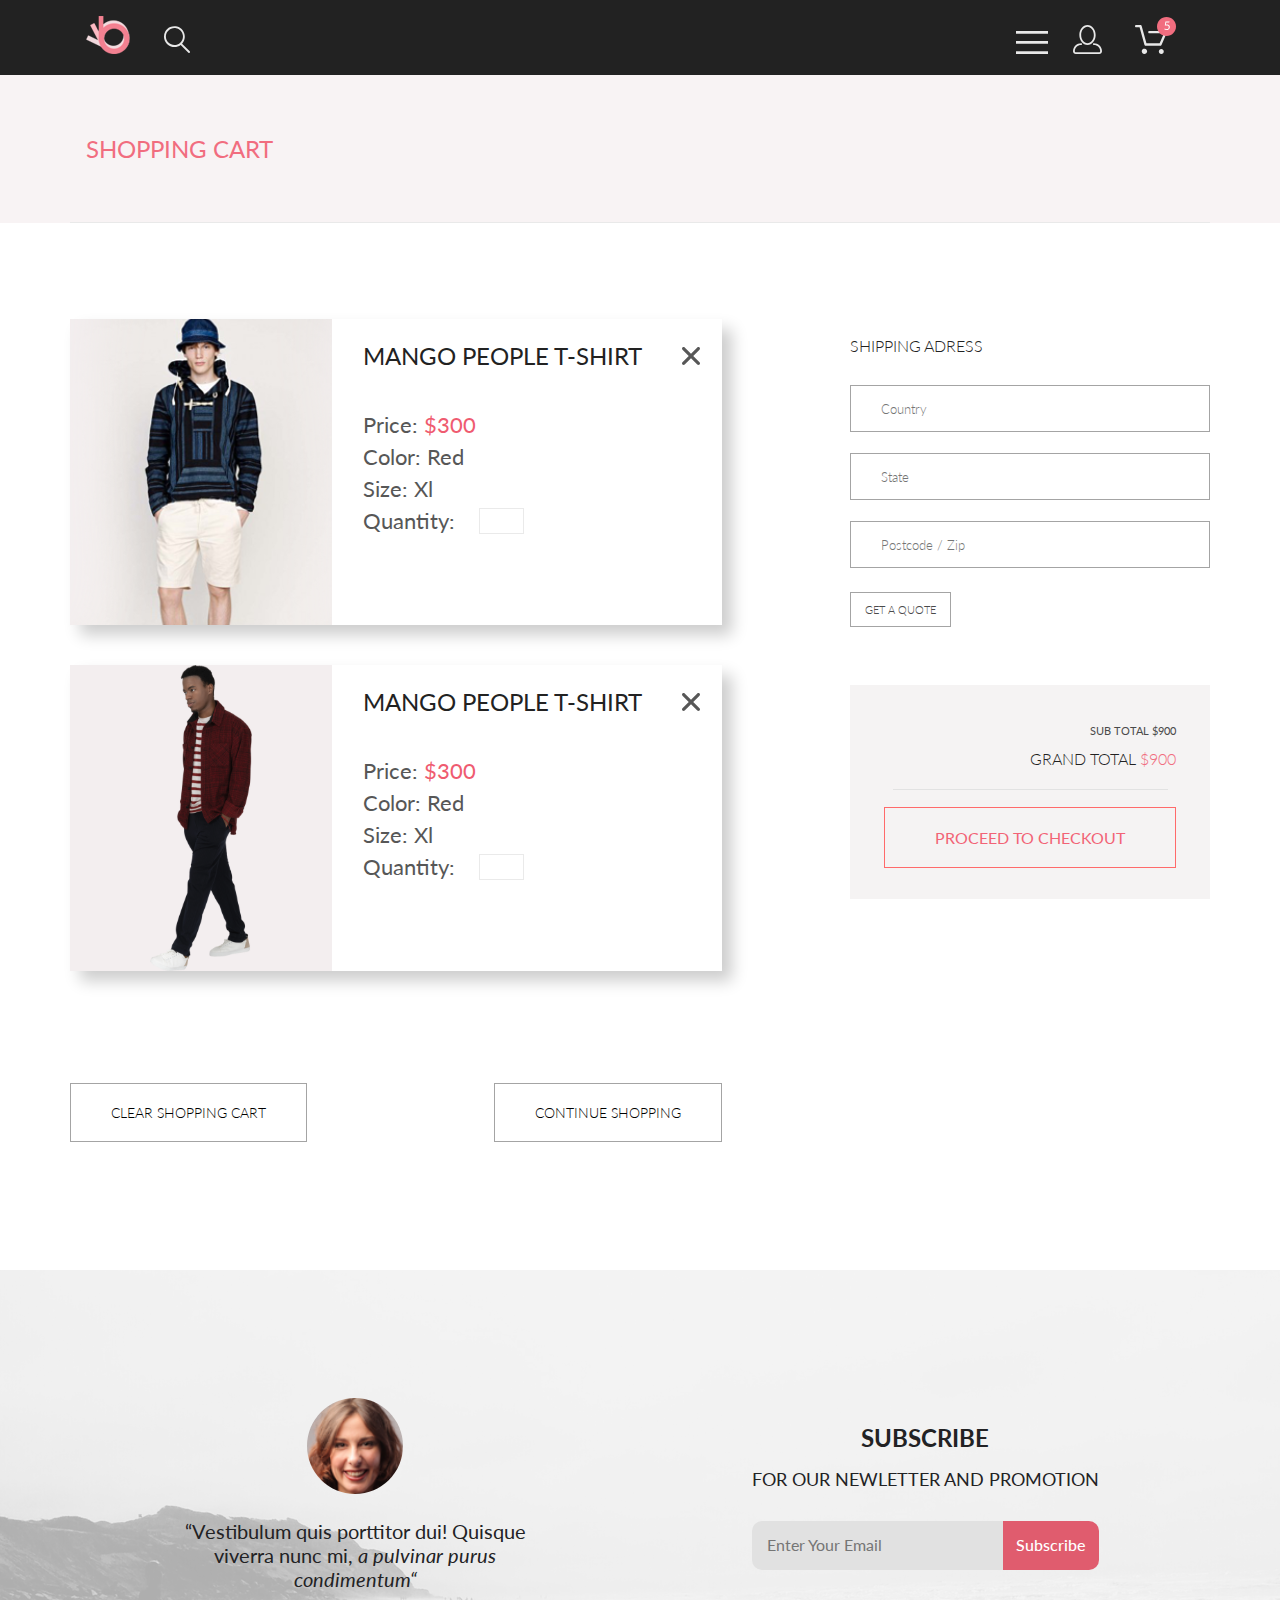
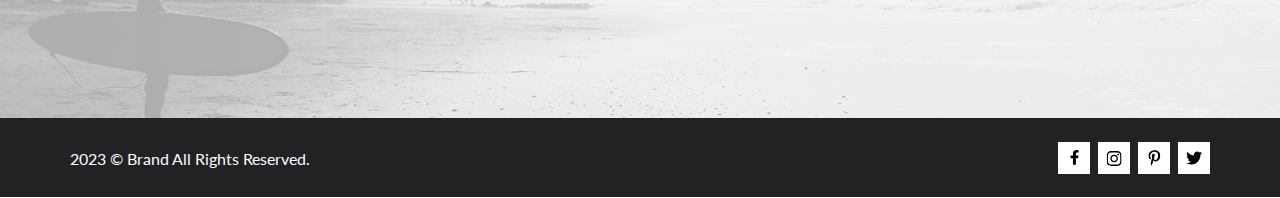
<file: cart.html>
<!DOCTYPE html>
<html lang="en">

<head>
    <meta charset="UTF-8">
    <meta http-equiv="X-UA-Compatible" content="IE=edge">
    <meta name="viewport" content="width=device-width, initial-scale=1.0
            maximum-scale=1">
    <title>Test site 2</title>
    <link rel="stylesheet" href="style.css">
    <link rel="preconnect" href="https://fonts.googleapis.com">
    <link rel="preconnect" href="https://fonts.gstatic.com" crossorigin>
    <link href="https://fonts.googleapis.com/css2?family=Lato&display=swap" rel="stylesheet">
    <link rel='stylesheet' type='style.css'>
</head>

<body>
    <header>
        <div class="headerTop">
            <div class="container">

                <nav>
                    <div class="htop">

                        <div class="headerLeft">
                            <div>
                                <a class="header_menu_item" href="index.html"><img src="images/header/logo.svg" alt></a>
                            </div>
                            <div>
                                <a class="header_menu_item" href="index.html"><img src="images/header/magnifier.svg" alt></a>
                            </div>
                        </div>
                        <div class="headerRight">
                            <!-- insert -->
                            <div class="burger-menu">

                                <label class="menu-btn" for="check">
                                        <img src="images/header/burger.svg"
                                            alt></label>
                                <input id="check" type="checkbox">

                                <div class="menubox">
                                    <!-- <div><a class="menu-item" href="#">MAN</a></div>
                                        <div><a class="menu-item" href="#">WOMAN</a></div>
                                        <div><a class="menu-item" href="#">KIDS</a></div> -->
                                    <div class="mega_item">
                                        <h2 class="mega_heading">MENU</h3>
                                            <h3 class="mega_heading_small">MAN</h3>
                                            <a href="#" class="mega_link">Accessories</a>
                                            <a href="#" class="mega_link">Bags</a>
                                            <a href="#" class="mega_link">Denim</a>
                                            <a href="#" class="mega_link">T-Shirts</a>
                                            <h3 class="mega_heading_small">WOMAN</h3>
                                            <a href="#" class="mega_link">Accessories</a>
                                            <a href="#" class="mega_link">Jackets
                                                &
                                                Coats</a>
                                            <a href="#" class="mega_link">Polos</a>
                                            <a href="#" class="mega_link">T-Shirts</a>
                                            <a href="#" class="mega_link">Shirts</a>
                                            <h3 class="mega_heading_small">KIDS</h3>
                                            <a href="#" class="mega_link">Accessories</a>
                                            <a href="#" class="mega_link">Jackets
                                                &
                                                Coats</a>
                                            <a href="#" class="mega_link">Polos</a>
                                            <a href="#" class="mega_link">T-Shirts</a>
                                            <a href="#" class="mega_link">Shirts</a>
                                            <a href="#" class="mega_link">Bags</a>
                                    </div>
                                </div>

                            </div>

                            <div>
                                <a class="header_menu_item mobile_hidden" href="index.html"><img src="images/header/person.svg" alt></a>
                            </div>
                            <div>
                                <a class="header_menu_item mobile_hidden" href="cart.html"><img src="images/header/cart.svg" alt></a>
                            </div>
                        </div>

                    </div>
                </nav>
            </div>
        </div>
    </header>

    <main>
        <div class="newArrivalsWrap">
            <div class="newarrivals">
                <div class="newarrivals__left">SHOPPING CART</div>
                <!-- <div class="newarrivals__right">
                    <a class="newarrivalslink" href="#">HOME</a>
                    <a class="newarrivalslink" href="#">MEN</a>
                    <a class="newarrivalslink" href="#">NEW
                            ARRIVALS</a>
                </div> -->
            </div>
        </div>
        <div class="container">

            <div class="mainSet">
                <div class="shoppingCartCardSet">
                    <div class="shoppingCartCard">
                        <img src="images/shoppingCart/shoppingCartProduct1.svg" alt>
                        <div class="shoppingCartCard__Desc">
                            <a class="shoppingCartCard__link" href="#">
                                <h1 class="shoppingCartCard__h1">MANGO PEOPLE T-SHIRT
                                </h1>
                            </a>
                            <h2 class="shoppingCartCard__h2">Price: <span class="shoppingCartCard__redText">$300</span></h2>
                            <h2 class="shoppingCartCard__h2">Color: Red</h2>
                            <h2 class="shoppingCartCard__h2">Size: Xl</h2>
                            <div class="shoppingCartCard__QuantityUnite">
                                <label for="goodsQuantityInCart"><h2
                                            class="shoppingCartCard__h2">Quantity:</h2></label>
                                <div><input class="shoppingCartCard__Quantity" type="number" id="goodsQuantityInCart" min="1"></div>
                            </div>
                        </div>
                        <div class="shoppingCartCard__CloseCross"><img src="images/shoppingCart/shoppingCartCardCloseCross.svg" alt></div>
                    </div>
                    <div class="shoppingCartCard">
                        <img src="images/shoppingCart/shoppingCartProduct2.svg" alt>
                        <div class="shoppingCartCard__Desc">
                            <a class="shoppingCartCard__link" href="#">
                                <h1 class="shoppingCartCard__h1">MANGO PEOPLE T-SHIRT
                                </h1>
                            </a>
                            <h2 class="shoppingCartCard__h2">Price: <span class="shoppingCartCard__redText">$300</span></h2>
                            <h2 class="shoppingCartCard__h2">Color: Red</h2>
                            <h2 class="shoppingCartCard__h2">Size: Xl</h2>
                            <div class="shoppingCartCard__QuantityUnite">
                                <label for="goodsQuantityInCart"><h2
                                            class="shoppingCartCard__h2">Quantity:</h2></label>
                                <div><input class="shoppingCartCard__Quantity" type="number" id="goodsQuantityInCart" min="1"></div>
                            </div>
                        </div>
                        <div class="shoppingCartCard__CloseCross"><img src="images/shoppingCart/shoppingCartCardCloseCross.svg" alt></div>
                    </div>
                    <div class="shoppingCartCardSetButtons">
                        <button class="shoppingCartCardSetButton">CLEAR
                                SHOPPING CART</button>
                        <button class="shoppingCartCardSetButton">CONTINUE
                                SHOPPING</button>
                    </div>
                </div>
                <div class="formPlusTotalSet">
                    <form class="shoppingCartForm" action="#">
                        <h1 class="shoppingCartForm__h1">SHIPPING ADRESS</h1>

                        <input class="shoppingCartForm__Field" type="text" name placeholder="Country" required>
                        <input class="shoppingCartForm__Field" type="text" name placeholder="State" required>
                        <input class="shoppingCartForm__Field" type="text" name placeholder="Postcode / Zip" maxlength="10" required>
                        <button class="buttonGetQuote" type="Subscribe">GET
                                A QUOTE</button>

                    </form>
                    <div class="cartTotal">
                        <h3 class="cartTotal__h3">SUB TOTAL $900</h3>
                        <h2 class="cartTotal__h2">GRAND TOTAL <span class="cartTotal__redText">$900</span></h2>
                        <div class="cartTotal__Line"></div>
                        <div class="buttonRedWhite">
                            <a class="buttonCardProceed" href="#">
                                <p class="buttonCardProceedText">PROCEED TO CHECKOUT
                                </p>
                            </a>
                        </div>
                    </div>
                </div>
            </div>
        </div>

    </main>

    <footer>

        <div class="footer_mid">
            <div class="container">
                <div class="footer_m">
                    <div class="mid_left">
                        <figure>
                            <img src="images/footer/face.svg" alt>
                            <figcaption class="fig_capt">“Vestibulum quis porttitor dui! Quisque viverra nunc mi,
                                <span> a pulvinar purus condimentum“</span></figcaption>
                        </figure>
                    </div>
                    <div class="mid_right">
                        <form action="#">
                            <h1>SUBSCRIBE</h1>
                            <h2>FOR OUR NEWLETTER AND PROMOTION</h2>
                            <div class="unite">
                                <input class="footerInput" type="email" name placeholder="Enter Your Email">
                                <button class="button_subscribe" type="Subscribe">Subscribe</button>
                            </div>
                        </form>
                    </div>
                </div>
            </div>
        </div>
        <div class="footer_down">
            <div class="container">
                <div class="f_d">

                    <div class="f_d_left">
                        <p class="footer_copy">2023 &copy; Brand All Rights Reserved.
                        </p>
                    </div>

                    <div class="f_d_right">
                        <div class="brand_link"><svg class="brandpic" width="11" height="16" viewBox="0 0 11 16" fill="none" xmlns="http://www.w3.org/2000/svg">
                                    <path
                                        d="M9.08836 8.28L9.50686 5.61602H6.89022V3.88729C6.89022 3.15847 7.25574 2.44806 8.42765 2.44806H9.61722V0.179975C9.61722 0.179975 8.53772 0 7.50561 0C5.35073 0 3.9422 1.27593 3.9422 3.5857V5.61602H1.54688V8.28H3.9422V14.72H6.89022V8.28H9.08836Z"
                                        fill="black" />
                                </svg>
                        </div>
                        <div class="brand_link"><svg class="brandpic" width="16" height="17" viewBox="0 0 16 17" fill="none" xmlns="http://www.w3.org/2000/svg">
                                    <g clip-path="url(#clip0_128_234)">
                                        <path
                                            d="M8.13897 4.68159C6.02383 4.68159 4.31774 6.38491 4.31774 8.49663C4.31774 10.6083 6.02383 12.3117 8.13897 12.3117C10.2541 12.3117 11.9602 10.6083 11.9602 8.49663C11.9602 6.38491 10.2541 4.68159 8.13897 4.68159ZM8.13897 10.9769C6.77211 10.9769 5.65467 9.8646 5.65467 8.49663C5.65467 7.12866 6.76878 6.01636 8.13897 6.01636C9.50915 6.01636 10.6233 7.12866 10.6233 8.49663C10.6233 9.8646 9.50583 10.9769 8.13897 10.9769ZM13.0078 4.52554C13.0078 5.02026 12.6087 5.41538 12.1165 5.41538C11.621 5.41538 11.2252 5.01694 11.2252 4.52554C11.2252 4.03413 11.6243 3.63569 12.1165 3.63569C12.6087 3.63569 13.0078 4.03413 13.0078 4.52554ZM15.5386 5.42866C15.4821 4.23667 15.2094 3.18081 14.3347 2.31089C13.4634 1.44097 12.4058 1.1687 11.2119 1.10894C9.9814 1.03921 6.29321 1.03921 5.0627 1.10894C3.8721 1.16538 2.81453 1.43765 1.93987 2.30757C1.06522 3.17749 0.795836 4.23335 0.735973 5.42534C0.666134 6.65386 0.666134 10.3361 0.735973 11.5646C0.79251 12.7566 1.06522 13.8124 1.93987 14.6824C2.81453 15.5523 3.86878 15.8246 5.0627 15.8843C6.29321 15.9541 9.9814 15.9541 11.2119 15.8843C12.4058 15.8279 13.4634 15.5556 14.3347 14.6824C15.2061 13.8124 15.4788 12.7566 15.5386 11.5646C15.6085 10.3361 15.6085 6.65718 15.5386 5.42866ZM13.949 12.8828C13.6895 13.5335 13.1874 14.0349 12.5322 14.2972C11.5511 14.6857 9.22314 14.596 8.13897 14.596C7.05479 14.596 4.72348 14.6824 3.74573 14.2972C3.09389 14.0382 2.59171 13.5369 2.32898 12.8828C1.93987 11.9033 2.02967 9.57905 2.02967 8.49663C2.02967 7.41421 1.9432 5.08667 2.32898 4.1105C2.58838 3.45972 3.09056 2.95835 3.74573 2.69604C4.7268 2.30757 7.05479 2.39722 8.13897 2.39722C9.22314 2.39722 11.5545 2.31089 12.5322 2.69604C13.184 2.95503 13.6862 3.4564 13.949 4.1105C14.3381 5.08999 14.2483 7.41421 14.2483 8.49663C14.2483 9.57905 14.3381 11.9066 13.949 12.8828Z"
                                            fill="black" />
                                    </g>
                                    <defs>
                                        <clippath id="clip0_128_234">
                                            <rect width="14.8991" height="17"
                                                fill="white"
                                                transform="translate(0.685547)" />
                                        </clippath>
                                    </defs>
                                </svg>
                        </div>
                        <div class="brand_link"><svg class="brandpic" width="13" height="16" viewBox="0 0 13 16" fill="none" xmlns="http://www.w3.org/2000/svg">
                                    <g clip-path="url(#clip0_128_242)">
                                        <path
                                            d="M6.74032 0.203125C3.55564 0.203125 0.408203 2.34063 0.408203 5.8C0.408203 8 1.63738 9.25 2.38233 9.25C2.68963 9.25 2.86655 8.3875 2.86655 8.14375C2.86655 7.85313 2.13091 7.23438 2.13091 6.025C2.13091 3.5125 4.03055 1.73125 6.4889 1.73125C8.60271 1.73125 10.1671 2.94062 10.1671 5.1625C10.1671 6.82187 9.50597 9.93437 7.36422 9.93437C6.59133 9.93437 5.93018 9.37187 5.93018 8.56563C5.93018 7.38438 6.74963 6.24062 6.74963 5.02187C6.74963 2.95312 3.835 3.32812 3.835 5.82812C3.835 6.35313 3.90018 6.93437 4.13298 7.4125C3.70463 9.26875 2.82931 12.0344 2.82931 13.9469C2.82931 14.5375 2.91311 15.1188 2.96899 15.7094C3.07452 15.8281 3.02175 15.8156 3.18316 15.7563C4.74757 13.6 4.69169 13.1781 5.3994 10.3562C5.78119 11.0875 6.76826 11.4812 7.55046 11.4812C10.8469 11.4812 12.3275 8.24688 12.3275 5.33125C12.3275 2.22813 9.66427 0.203125 6.74032 0.203125Z"
                                            fill="black" />
                                    </g>
                                    <defs>
                                        <clippath id="clip0_128_242">
                                            <rect width="11.9193" height="16"
                                                fill="white"
                                                transform="translate(0.408203)" />
                                        </clippath>
                                    </defs>
                                </svg></div>
                        <div class="brand_link"><svg class="brandpic" width="17" height="16" viewBox="0 0 17 16" fill="none" xmlns="http://www.w3.org/2000/svg">
                                    <g clip-path="url(#clip0_128_238)">
                                        <path
                                            d="M14.417 4.74052C14.427 4.88264 14.427 5.0248 14.427 5.16692C14.427 9.50192 11.1498 14.4969 5.15986 14.4969C3.31448 14.4969 1.60022 13.9588 0.158203 13.0248C0.420396 13.0552 0.67247 13.0654 0.944752 13.0654C2.46741 13.0654 3.8691 12.5476 4.98843 11.6644C3.5565 11.6339 2.3565 10.6898 1.94305 9.39027C2.14475 9.4207 2.34642 9.44102 2.5582 9.44102C2.85063 9.44102 3.14308 9.40039 3.41533 9.32936C1.92291 9.02477 0.803551 7.70498 0.803551 6.11108V6.07048C1.23715 6.31414 1.74139 6.46642 2.2758 6.4867C1.39849 5.89786 0.823727 4.8928 0.823727 3.75573C0.823727 3.14661 0.985041 2.58823 1.26741 2.10092C2.87077 4.09077 5.28086 5.39023 7.98334 5.53239C7.93293 5.28873 7.90266 5.03495 7.90266 4.78114C7.90266 2.97402 9.35477 1.50195 11.1598 1.50195C12.0976 1.50195 12.9446 1.89789 13.5396 2.53748C14.2757 2.39536 14.9816 2.12123 15.6068 1.74561C15.3648 2.50705 14.8505 3.14664 14.1749 3.5527C14.8304 3.48167 15.4657 3.29889 16.0505 3.04511C15.6069 3.69483 15.0522 4.27348 14.417 4.74052Z"
                                            fill="black" />
                                    </g>
                                    <defs>
                                        <clippath id="clip0_128_238">
                                            <rect width="15.8924" height="16"
                                                fill="white"
                                                transform="translate(0.158203)" />
                                        </clippath>
                                    </defs>
                                </svg></div>
                    </div>

                </div>
            </div>
        </div>
    </footer>

</body>

</html>
</file>
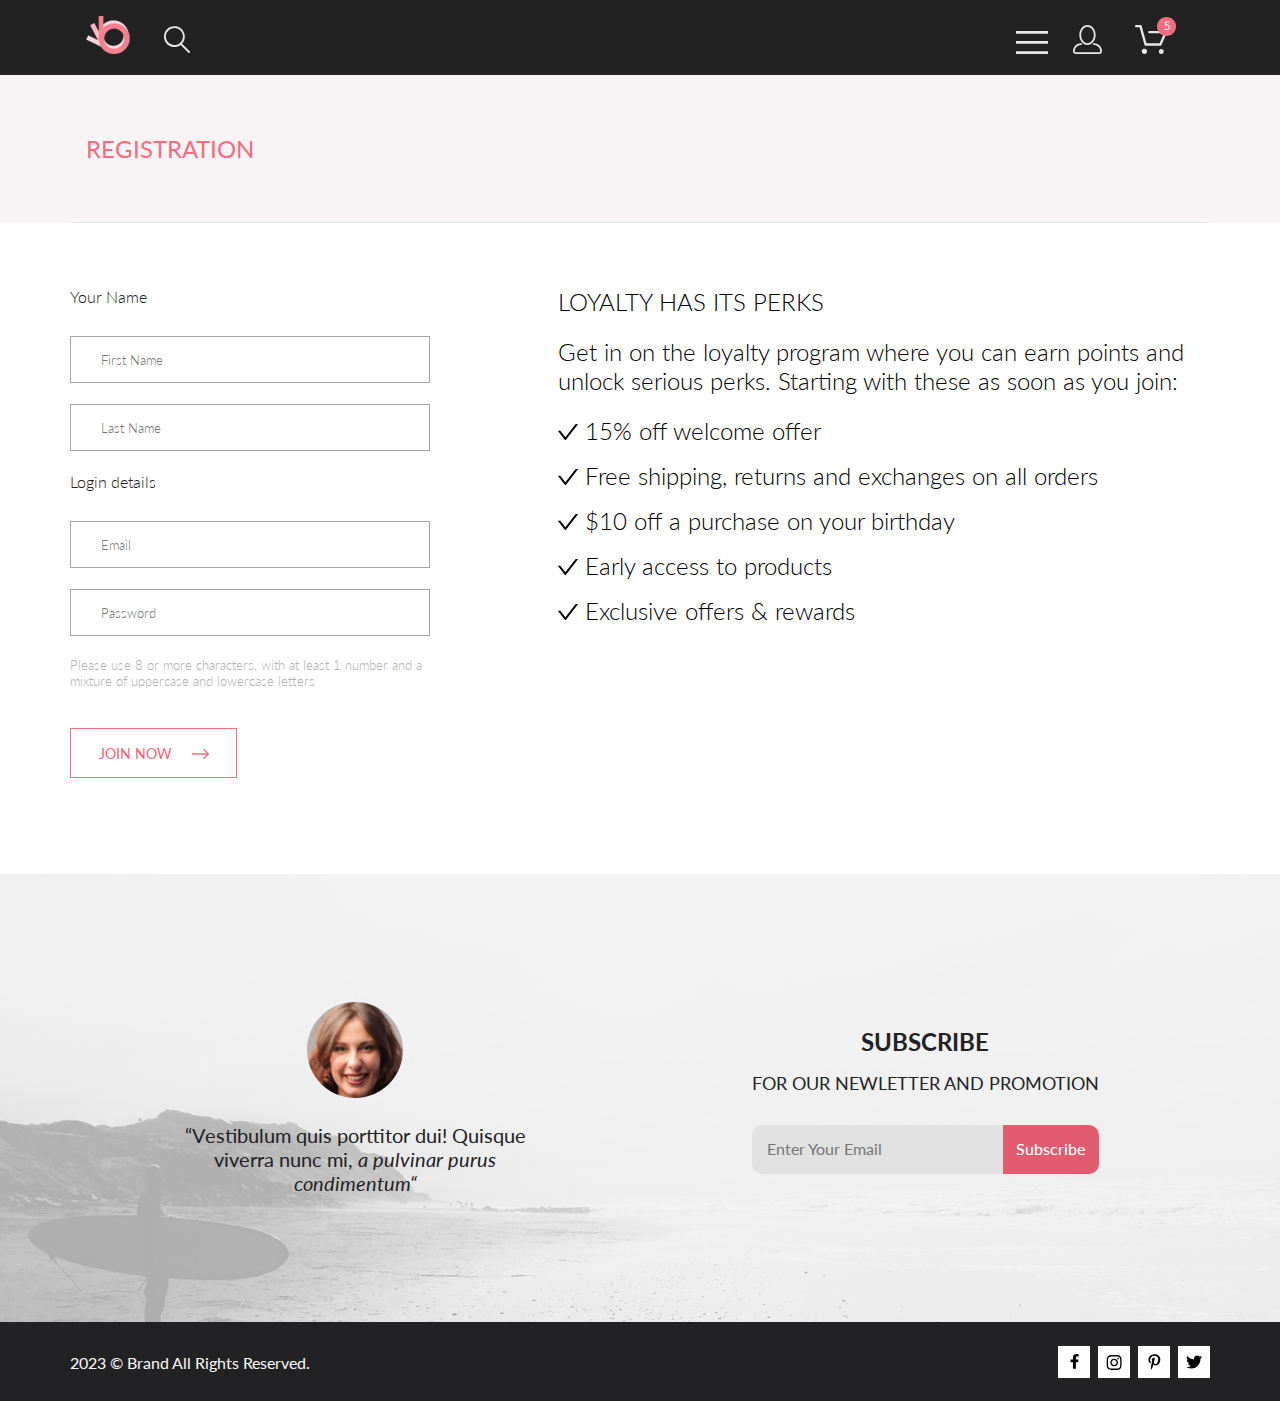
<file: registration.html>
<!DOCTYPE html>
<html lang="en">

<head>
    <meta charset="UTF-8">
    <meta http-equiv="X-UA-Compatible" content="IE=edge">
    <meta name="viewport" content="width=device-width, initial-scale=1.0
            maximum-scale=1">
    <title>Test site 2</title>
    <link rel="stylesheet" href="style.css">
    <link rel="preconnect" href="https://fonts.googleapis.com">
    <link rel="preconnect" href="https://fonts.gstatic.com" crossorigin>
    <link href="https://fonts.googleapis.com/css2?family=Lato&display=swap" rel="stylesheet">
    <link rel='stylesheet' type='style.css'>
</head>

<body>
    <header>
        <div class="headerTop">
            <div class="container">

                <nav>
                    <div class="htop">

                        <div class="headerLeft">
                            <div>
                                <a class="header_menu_item" href="index.html"><img src="images/header/logo.svg" alt></a>
                            </div>
                            <div>
                                <a class="header_menu_item" href="index.html"><img src="images/header/magnifier.svg" alt></a>
                            </div>
                        </div>
                        <div class="headerRight">
                            <!-- insert -->
                            <div class="burger-menu">

                                <label class="menu-btn" for="check">
                                    <img src="images/header/burger.svg" alt></label>
                                <input id="check" type="checkbox">

                                <div class="menubox">
                                    <!-- <div><a class="menu-item" href="#">MAN</a></div>
                                        <div><a class="menu-item" href="#">WOMAN</a></div>
                                        <div><a class="menu-item" href="#">KIDS</a></div> -->
                                    <div class="mega_item">
                                        <h2 class="mega_heading">MENU</h3>
                                            <h3 class="mega_heading_small">MAN</h3>
                                            <a href="#" class="mega_link">Accessories</a>
                                            <a href="#" class="mega_link">Bags</a>
                                            <a href="#" class="mega_link">Denim</a>
                                            <a href="#" class="mega_link">T-Shirts</a>
                                            <h3 class="mega_heading_small">WOMAN</h3>
                                            <a href="#" class="mega_link">Accessories</a>
                                            <a href="#" class="mega_link">Jackets
                                                &
                                                Coats</a>
                                            <a href="#" class="mega_link">Polos</a>
                                            <a href="#" class="mega_link">T-Shirts</a>
                                            <a href="#" class="mega_link">Shirts</a>
                                            <h3 class="mega_heading_small">KIDS</h3>
                                            <a href="#" class="mega_link">Accessories</a>
                                            <a href="#" class="mega_link">Jackets
                                                &
                                                Coats</a>
                                            <a href="#" class="mega_link">Polos</a>
                                            <a href="#" class="mega_link">T-Shirts</a>
                                            <a href="#" class="mega_link">Shirts</a>
                                            <a href="#" class="mega_link">Bags</a>
                                    </div>
                                </div>

                            </div>

                            <div>
                                <a class="header_menu_item mobile_hidden" href="index.html"><img src="images/header/person.svg" alt></a>
                            </div>
                            <div>
                                <a class="header_menu_item mobile_hidden" href="cart.html"><img src="images/header/cart.svg" alt></a>
                            </div>
                        </div>

                    </div>
                </nav>
            </div>
        </div>
    </header>

    <main>
        <div class="newArrivalsWrap">
            <div class="newarrivals">
                <div class="newarrivals__left">REGISTRATION</div>

            </div>
        </div>
        <div class="container">


            <div class="mainRegistraionSet">
                <div class="registrationLeft">
                    <form class="registrationForm" action="#">
                        <h2 class="registrationForm__h2">Your Name</h2>

                        <input class="registrationForm__Field" type="text" name placeholder="First Name" required>
                        <input class="registrationForm__Field" type="text" name placeholder="Last Name" required>
                        <h2 class="registrationForm__h2">Login details</h2>
                        <input class="registrationForm__Field" type="email" name placeholder="Email" required>
                        <input class="registrationForm__Field" type="password" name placeholder="Password" required min="8">
                        <div class="regText">Please use 8 or more characters, with at least 1 number and a mixture of uppercase and lowercase letters</div>
                        <button class="buttonJoinNow" type="Subscribe ">JOIN NOW<svg class="buttonJoinNow__arrow" width="17" height="10"
                                viewBox="0 0 17 10" fill="none" xmlns="http://www.w3.org/2000/svg">
                                <path fill-rule="evenodd" clip-rule="evenodd"
                                    d="M11.54 0.208095C11.6058 0.142131 11.684 0.0897967 11.77 0.0540883C11.8561 0.01838 11.9483 0 12.0415 0C12.1347 0 12.2269 0.01838 12.313 0.0540883C12.399 0.0897967 12.4772 0.142131 12.543 0.208095L16.7929 4.458C16.8589 4.5238 16.9112 4.60196 16.9469 4.68802C16.9826 4.77407 17.001 4.86632 17.001 4.95949C17.001 5.05266 16.9826 5.14491 16.9469 5.23097C16.9112 5.31702 16.8589 5.39518 16.7929 5.46098L12.543 9.71089C12.41 9.84389 12.2296 9.91861 12.0415 9.91861C11.8534 9.91861 11.673 9.84389 11.54 9.71089C11.407 9.57788 11.3323 9.39749 11.3323 9.2094C11.3323 9.0213 11.407 8.84091 11.54 8.70791L15.2898 4.95949L11.54 1.21107C11.474 1.14528 11.4217 1.06711 11.386 0.981059C11.3503 0.895005 11.3319 0.802752 11.3319 0.709584C11.3319 0.616415 11.3503 0.524162 11.386 0.438109C11.4217 0.352055 11.474 0.273891 11.54 0.208095V0.208095Z"
                                    fill="white" />
                                <path fill-rule="evenodd" clip-rule="evenodd"
                                    d="M0 4.95948C0 4.77162 0.0746263 4.59146 0.207462 4.45862C0.340297 4.32579 0.52046 4.25116 0.708318 4.25116H15.583C15.7708 4.25116 15.951 4.32579 16.0838 4.45862C16.2167 4.59146 16.2913 4.77162 16.2913 4.95948C16.2913 5.14734 16.2167 5.3275 16.0838 5.46033C15.951 5.59317 15.7708 5.6678 15.583 5.6678H0.708318C0.52046 5.6678 0.340297 5.59317 0.207462 5.46033C0.0746263 5.3275 0 5.14734 0 4.95948Z"
                                    fill="white" />
                            </svg>
                        </button>
                </div>
                <div class="registrationRight">
                    <h2 class="loyalityHeader">LOYALTY HAS ITS PERKS</h2>
                    <h3 class="loyalityText">Get in on the loyalty program where you can earn points and unlock serious perks. Starting with these as soon as you join:</h3>
                    <ol class="registrationList">
                        <li class="loyalityItem"><span class="loyalityItemSpan">15% off welcome offer</span>
                        </li>
                        <li class="loyalityItem"><span class="loyalityItemSpan">Free shipping, returns and exchanges on all orders</span>

                        </li>
                        <li class="loyalityItem"><span class="loyalityItemSpan">$10 off a purchase on your birthday</span>

                        </li>
                        <li class="loyalityItem"><span class="loyalityItemSpan">Early access to products</span></li>
                        <li class="loyalityItem"><span class="loyalityItemSpan">Exclusive offers & rewards</span></li>
                    </ol>
                </div>


                </form>


            </div>
        </div>

    </main>

    <footer>

        <div class="footer_mid ">
            <div class="container ">
                <div class="footer_m ">
                    <div class="mid_left ">
                        <figure>
                            <img src="images/footer/face.svg " alt>
                            <figcaption class="fig_capt ">“Vestibulum quis porttitor dui! Quisque viverra nunc mi,
                                <span> a pulvinar purus condimentum“</span>
                            </figcaption>
                        </figure>
                    </div>
                    <div class="mid_right ">
                        <form action="# ">
                            <h1>SUBSCRIBE</h1>
                            <h2>FOR OUR NEWLETTER AND PROMOTION</h2>
                            <div class="unite ">
                                <input class="footerInput" type="email" name placeholder="Enter Your Email">
                                <button class="button_subscribe " type="Subscribe ">Subscribe</button>
                            </div>
                        </form>
                    </div>
                </div>
            </div>
        </div>
        <div class="footer_down ">
            <div class="container ">
                <div class="f_d ">

                    <div class="f_d_left ">
                        <p class="footer_copy ">2023 &copy; Brand All Rights Reserved.
                        </p>
                    </div>

                    <div class="f_d_right ">
                        <div class="brand_link "><svg class="brandpic " width="11 " height="16 " viewBox="0 0 11 16 " fill="none " xmlns="http://www.w3.org/2000/svg ">
                                <path
                                    d="M9.08836 8.28L9.50686 5.61602H6.89022V3.88729C6.89022 3.15847 7.25574 2.44806 8.42765 2.44806H9.61722V0.179975C9.61722 0.179975 8.53772 0 7.50561 0C5.35073 0 3.9422 1.27593 3.9422 3.5857V5.61602H1.54688V8.28H3.9422V14.72H6.89022V8.28H9.08836Z "
                                    fill="black " />
                            </svg>
                        </div>
                        <div class="brand_link "><svg class="brandpic " width="16 " height="17 " viewBox="0 0 16 17 " fill="none " xmlns="http://www.w3.org/2000/svg ">
                                <g clip-path="url(#clip0_128_234) ">
                                    <path
                                        d="M8.13897 4.68159C6.02383 4.68159 4.31774 6.38491 4.31774 8.49663C4.31774 10.6083 6.02383 12.3117 8.13897 12.3117C10.2541 12.3117 11.9602 10.6083 11.9602 8.49663C11.9602 6.38491 10.2541 4.68159 8.13897 4.68159ZM8.13897
                            10.9769C6.77211 10.9769 5.65467 9.8646 5.65467 8.49663C5.65467 7.12866 6.76878 6.01636 8.13897 6.01636C9.50915 6.01636 10.6233 7.12866 10.6233 8.49663C10.6233 9.8646 9.50583 10.9769 8.13897 10.9769ZM13.0078 4.52554C13.0078 5.02026
                            12.6087 5.41538 12.1165 5.41538C11.621 5.41538 11.2252 5.01694 11.2252 4.52554C11.2252 4.03413 11.6243 3.63569 12.1165 3.63569C12.6087 3.63569 13.0078 4.03413 13.0078 4.52554ZM15.5386 5.42866C15.4821 4.23667 15.2094 3.18081 14.3347
                            2.31089C13.4634 1.44097 12.4058 1.1687 11.2119 1.10894C9.9814 1.03921 6.29321 1.03921 5.0627 1.10894C3.8721 1.16538 2.81453 1.43765 1.93987 2.30757C1.06522 3.17749 0.795836 4.23335 0.735973 5.42534C0.666134 6.65386 0.666134 10.3361
                            0.735973 11.5646C0.79251 12.7566 1.06522 13.8124 1.93987 14.6824C2.81453 15.5523 3.86878 15.8246 5.0627 15.8843C6.29321 15.9541 9.9814 15.9541 11.2119 15.8843C12.4058 15.8279 13.4634 15.5556 14.3347 14.6824C15.2061 13.8124 15.4788
                            12.7566 15.5386 11.5646C15.6085 10.3361 15.6085 6.65718 15.5386 5.42866ZM13.949 12.8828C13.6895 13.5335 13.1874 14.0349 12.5322 14.2972C11.5511 14.6857 9.22314 14.596 8.13897 14.596C7.05479 14.596 4.72348 14.6824 3.74573 14.2972C3.09389
                            14.0382 2.59171 13.5369 2.32898 12.8828C1.93987 11.9033 2.02967 9.57905 2.02967 8.49663C2.02967 7.41421 1.9432 5.08667 2.32898 4.1105C2.58838 3.45972 3.09056 2.95835 3.74573 2.69604C4.7268 2.30757 7.05479 2.39722 8.13897 2.39722C9.22314
                            2.39722 11.5545 2.31089 12.5322 2.69604C13.184 2.95503 13.6862 3.4564 13.949 4.1105C14.3381 5.08999 14.2483 7.41421 14.2483 8.49663C14.2483 9.57905 14.3381 11.9066 13.949 12.8828Z "
                                        fill="black " />
                                </g>
                                <defs>
                                    <clippath id="clip0_128_234 ">
                                        <rect width="14.8991 " height="17 " fill="white "
                                            transform="translate(0.685547) " />
                                    </clippath>
                                </defs>
                            </svg>
                        </div>
                        <div class="brand_link "><svg class="brandpic " width="13 " height="16 " viewBox="0 0 13 16 " fill="none " xmlns="http://www.w3.org/2000/svg ">
                                <g clip-path="url(#clip0_128_242) ">
                                    <path
                                        d="M6.74032 0.203125C3.55564 0.203125 0.408203 2.34063 0.408203 5.8C0.408203 8 1.63738 9.25 2.38233 9.25C2.68963 9.25 2.86655 8.3875 2.86655 8.14375C2.86655 7.85313 2.13091 7.23438 2.13091 6.025C2.13091 3.5125
                            4.03055 1.73125 6.4889 1.73125C8.60271 1.73125 10.1671 2.94062 10.1671 5.1625C10.1671 6.82187 9.50597 9.93437 7.36422 9.93437C6.59133 9.93437 5.93018 9.37187 5.93018 8.56563C5.93018 7.38438 6.74963 6.24062 6.74963 5.02187C6.74963
                            2.95312 3.835 3.32812 3.835 5.82812C3.835 6.35313 3.90018 6.93437 4.13298 7.4125C3.70463 9.26875 2.82931 12.0344 2.82931 13.9469C2.82931 14.5375 2.91311 15.1188 2.96899 15.7094C3.07452 15.8281 3.02175 15.8156 3.18316 15.7563C4.74757
                            13.6 4.69169 13.1781 5.3994 10.3562C5.78119 11.0875 6.76826 11.4812 7.55046 11.4812C10.8469 11.4812 12.3275 8.24688 12.3275 5.33125C12.3275 2.22813 9.66427 0.203125 6.74032 0.203125Z "
                                        fill="black " />
                                </g>
                                <defs>
                                    <clippath id="clip0_128_242 ">
                                        <rect width="11.9193 " height="16 " fill="white "
                                            transform="translate(0.408203) " />
                                    </clippath>
                                </defs>
                            </svg></div>
                        <div class="brand_link "><svg class="brandpic " width="17 " height="16 " viewBox="0 0 17 16 " fill="none " xmlns="http://www.w3.org/2000/svg ">
                                <g clip-path="url(#clip0_128_238) ">
                                    <path d="M14.417 4.74052C14.427 4.88264 14.427 5.0248 14.427 5.16692C14.427 9.50192 11.1498 14.4969 5.15986 14.4969C3.31448 14.4969 1.60022 13.9588 0.158203 13.0248C0.420396 13.0552 0.67247 13.0654 0.944752 13.0654C2.46741
                            13.0654 3.8691 12.5476 4.98843 11.6644C3.5565 11.6339 2.3565 10.6898 1.94305 9.39027C2.14475 9.4207 2.34642 9.44102 2.5582 9.44102C2.85063 9.44102 3.14308 9.40039 3.41533 9.32936C1.92291 9.02477 0.803551 7.70498 0.803551 6.11108V6.07048C1.23715
                            6.31414 1.74139 6.46642 2.2758 6.4867C1.39849 5.89786 0.823727 4.8928 0.823727 3.75573C0.823727 3.14661 0.985041 2.58823 1.26741 2.10092C2.87077 4.09077 5.28086 5.39023 7.98334 5.53239C7.93293 5.28873 7.90266 5.03495 7.90266 4.78114C7.90266
                            2.97402 9.35477 1.50195 11.1598 1.50195C12.0976 1.50195 12.9446 1.89789 13.5396 2.53748C14.2757 2.39536 14.9816 2.12123 15.6068 1.74561C15.3648 2.50705 14.8505 3.14664 14.1749 3.5527C14.8304 3.48167 15.4657 3.29889 16.0505 3.04511C15.6069
                            3.69483 15.0522 4.27348 14.417 4.74052Z " fill="black " />
                                </g>
                                <defs>
                                    <clippath id="clip0_128_238 ">
                                        <rect width="15.8924 " height="16 " fill="white "
                                            transform="translate(0.158203) " />
                                    </clippath>
                                </defs>
                            </svg></div>
                    </div>

                </div>
            </div>
        </div>
    </footer>

</body>

</html>
</file>
<file: style.css>
@import url(normalize.css);
.standart_text, .buttonCardProceedText, .cartTotal__h3, .shoppingCartCard__Quantity, .shoppingCartCard__h2, .shoppingCartCard__h1, .footer_copy, .unite, .mid_right h2, .mid_left .fig_capt, .adv_heading {
  font-family: "Lato";
  font-style: normal;
  font-weight: 400;
}

.standart_text_300, .registrationForm__h2, .registrationForm__Field, .cartTotal__h2, .buttonGetQuote, .shoppingCartForm__h1, .shoppingCartForm__Field, .shoppingCartCardSetButton, .adv_text {
  font-family: "Lato";
  font-style: normal;
  font-weight: 300;
}

.standart_text, .buttonCardProceedText, .cartTotal__h3, .shoppingCartCard__Quantity, .shoppingCartCard__h2, .shoppingCartCard__h1, .footer_copy, .unite, .mid_right h2, .mid_left .fig_capt, .adv_heading {
  font-family: "Lato";
  font-style: normal;
  font-weight: 400;
}

.standart_text_300, .registrationForm__h2, .registrationForm__Field, .cartTotal__h2, .buttonGetQuote, .shoppingCartForm__h1, .shoppingCartForm__Field, .shoppingCartCardSetButton, .adv_text {
  font-family: "Lato";
  font-style: normal;
  font-weight: 300;
}

.footer_top {
  min-height: 341px;
  background-color: #222224;
}

.advantages {
  min-height: 341px;
  display: flex;
  justify-content: space-between;
  align-items: center;
}

.advantage {
  width: 31.5%;
  display: flex;
  flex-direction: column;
  justify-content: center;
  align-items: center;
}

.advantage:hover {
  animation: wobble-hor-bottom 0.8s both;
}
@keyframes wobble-hor-bottom {
  0%, 100% {
    transform: translateX(0%);
    transform-origin: 50% 50%;
  }
  15% {
    transform: translateX(-30px) rotate(-6deg);
  }
  30% {
    transform: translateX(15px) rotate(6deg);
  }
  45% {
    transform: translateX(-15px) rotate(-3.6deg);
  }
  60% {
    transform: translateX(9px) rotate(2.4deg);
  }
  75% {
    transform: translateX(-6px) rotate(-1.2deg);
  }
}
.adv_heading {
  font-size: 19.96px;
  line-height: 24px;
  color: #fbfbfb;
  margin-bottom: 16px;
  margin-top: 25px;
}

.adv_text {
  font-size: 13.972px;
  line-height: 17px;
  text-align: center;
  color: #fbfbfb;
  margin-top: 0;
}

.buttonRedWhite {
  text-align: center;
}

.button_browse_product {
  padding: 20px 50px;
  border: #ff6a6a 1px solid;
  margin-top: 48px;
  margin-bottom: 95px;
  display: inline-block;
  align-items: center;
  justify-content: center;
  text-decoration: none;
  text-align: center;
  transition: all 0.5s;
}

.b_b_p_text {
  font-family: "Lato";
  font-style: normal;
  font-weight: 400;
  font-size: 16px;
  line-height: 19px;
  color: #f26376;
}

.button_browse_product:hover {
  background-color: #F16D7F;
  border: 1px solid #ff6a6a;
}

.button_browse_product:hover .b_b_p_text {
  color: #FFFFFF;
}

.footer_mid {
  background-image: url(images/footer/footer_mid.svg);
  background-color: rgba(244, 244, 244, 0.7);
  background-size: cover;
  background-repeat: no-repeat;
  min-height: 448px;
  background-repeat: no-repeat;
  background-position: center;
}

.footer_m {
  min-height: 100%;
  display: flex;
  align-items: center;
  justify-content: center;
}

.mid_left {
  width: 50%;
}

.mid_left figure {
  display: flex;
  padding: 100px;
  margin: 0;
  height: 448px;
  flex-direction: column;
  align-items: center;
  justify-content: center;
  box-sizing: border-box;
}

.mid_left .fig_capt {
  margin-top: 25px;
  font-size: 20px;
  line-height: 24px;
  text-align: center;
  color: #222224;
}

.mid_left span {
  font-style: italic;
}

.mid_right {
  display: flex;
  width: 50%;
  height: 448px;
  flex-direction: column;
  align-items: center;
  justify-content: center;
  text-align: center;
}

.mid_right h1 {
  font-family: "Lato";
  font-style: normal;
  font-weight: 700;
  font-size: 24px;
  line-height: 167.2%;
  text-align: center;
  color: #222224;
  margin: 0;
}

.mid_right h2 {
  margin: 0;
  font-size: 18px;
  line-height: 40px;
  text-align: center;
  color: #222224;
}

.unite {
  width: 100%;
  display: flex;
  justify-items: center;
  margin-top: 22px;
}

.button_subscribe {
  border-radius: 0 10px 10px 0;
  font-weight: 500;
  font-size: 16px;
  line-height: 26px;
  text-align: center;
  width: 30%;
  height: 49px;
  background-color: #e05c6e;
  color: #FFFFFF;
  border: none;
  transition: all 0.5s;
}

.button_subscribe:hover {
  transform: scale(1.1);
}

.footerInput {
  border-radius: 10px 0 0 10px;
  border: none;
  background-color: #e1e1e1;
  padding-left: 15px;
  padding-right: 15px;
  width: 70%;
}

.footer_down {
  height: 79px;
  background-color: #222224;
}

.footer_copy {
  font-size: 16px;
  line-height: 19px;
  color: #fbfbfb;
}

.f_d {
  max-width: 100%;
  height: 100%;
  display: flex;
  justify-content: space-between;
  align-items: center;
}

.f_d_right {
  display: flex;
  gap: 8px;
}

.brand_link {
  width: 32px;
  height: 32px;
  background-color: #FFFFFF;
  display: flex;
  align-items: center;
  justify-content: center;
  margin-top: 24px;
  margin-bottom: 24px;
  transition: all 0.3s;
}

.brand_link:hover {
  background-color: #F16D7F;
  scale: 0.92;
}

.brand_link:hover .brandpic path {
  fill: #FFFFFF;
}

@media (min-width: 768px) and (max-width: 1024px) {
  .f_d {
    padding-left: 34px;
    padding-right: 34px;
  }
  .advantages {
    padding-top: 48px;
    padding-bottom: 64px;
    min-height: 341px;
    display: flex;
    justify-content: space-between;
    align-items: center;
    flex-direction: column;
    gap: 48px;
  }
  .footer_m {
    flex-direction: column;
  }
  .mid_left figure {
    padding-top: 53px;
    padding-bottom: 48px;
    height: auto;
  }
  .mid_left {
    height: auto;
  }
  .mid_right {
    margin-bottom: 140px;
    height: auto;
  }
}
@media (min-width: 320px) and (max-width: 767px) {
  .footer_m {
    display: flex;
    flex-direction: column;
    padding-top: 54px;
  }
  .mid_left figure {
    padding-top: 0px;
    padding-bottom: 59px;
    height: auto;
  }
  .mid_right {
    margin-top: 48px;
    margin-bottom: 115px;
    height: auto;
  }
  .mid_left figure {
    padding: 0px;
    margin: 0;
    height: auto;
  }
  .footer_down {
    height: auto;
    padding-top: 43px;
    padding-bottom: 24px;
    background-color: #222224;
  }
  .f_d {
    max-width: 100%;
    height: 100%;
    display: flex;
    flex-direction: column-reverse;
    justify-content: space-between;
    align-items: center;
    padding-left: 34px;
    padding-right: 34px;
  }
  .advantages {
    padding-top: 48px;
    padding-bottom: 64px;
    min-height: 341px;
    display: flex;
    justify-content: space-between;
    align-items: center;
    flex-direction: column;
    gap: 48px;
  }
}
.standart_text, .buttonCardProceedText, .cartTotal__h3, .shoppingCartCard__Quantity, .shoppingCartCard__h2, .shoppingCartCard__h1, .adv_heading, .mid_left .fig_capt, .mid_right h2, .unite, .footer_copy {
  font-family: "Lato";
  font-style: normal;
  font-weight: 400;
}

.standart_text_300, .registrationForm__h2, .registrationForm__Field, .cartTotal__h2, .buttonGetQuote, .shoppingCartForm__h1, .shoppingCartForm__Field, .shoppingCartCardSetButton, .adv_text {
  font-family: "Lato";
  font-style: normal;
  font-weight: 300;
}

.shoppingCartCardSet {
  margin-top: 96px;
  margin-bottom: 128px;
  width: 652px;
  display: flex;
  flex-direction: column;
}

.shoppingCartCard {
  height: 306px;
  width: 100%;
  box-shadow: 10px 10px 15px rgba(1, 3, 3, 0.2);
  display: flex;
  position: relative;
  margin-bottom: 40px;
  padding-right: 40px;
  box-sizing: border-box;
}
.shoppingCartCard__Desc {
  margin-left: 31px;
}
.shoppingCartCard__h1 {
  font-size: 24px;
  line-height: 29px;
  color: #222222;
  margin-top: 22px;
  margin-bottom: 42px;
}
.shoppingCartCard__h2 {
  font-size: 22px;
  line-height: 26px;
  color: #575757;
  margin-bottom: 6px;
}
.shoppingCartCard__redText {
  color: #ef5b70;
}
.shoppingCartCard__QuantityUnite {
  display: flex;
}
.shoppingCartCard__Quantity {
  font-size: 18px;
  line-height: 22px;
  color: #656565;
  display: block;
  width: 43px;
  height: 24px;
  border: 1px solid #eaeaea;
  margin-left: 24px;
  text-align: center;
  justify-content: center;
}
.shoppingCartCard__CloseCross {
  position: absolute;
  top: 28px;
  right: 22px;
}
.shoppingCartCard__shoppingCartCard__link {
  text-decoration: none;
}

.shoppingCartCardSetButtons {
  display: flex;
  justify-content: space-between;
}

.shoppingCartCardSetButton {
  font-size: 14px;
  line-height: 17px;
  color: #000000;
  background-color: #FFFFFF;
  border: 1px solid #a4a4a4;
  text-decoration: none;
  padding: 20px 40px;
  margin-top: 72px;
  transition: all 0.3s;
}

.shoppingCartCardSetButton:hover {
  transform: scale(1.2);
}

.mainSet {
  display: flex;
}

.formPlusTotalSet {
  margin-top: 113px;
  margin-left: 128px;
}

.shoppingCartForm {
  width: 360px;
  display: flex;
  flex-direction: column;
}
.shoppingCartForm__Field {
  height: 45px;
  margin-bottom: 21px;
  padding-left: 30px;
  padding-right: 30px;
  font-size: 13px;
  line-height: 16px;
  border: 1px solid #a4a4a4;
}
.shoppingCartForm__h1 {
  font-size: 16px;
  line-height: 19px;
  color: #222222;
  margin-bottom: 30px;
  margin-top: 0;
}

.buttonGetQuote {
  width: 101px;
  height: 35px;
  border: 1px solid #a4a4a4;
  border-radius: 0%;
  background-color: #FFFFFF;
  font-size: 11px;
  line-height: 13px;
  color: #4a4a4a;
  margin-top: 3px;
  transition: all 0.3s;
}

.buttonGetQuote:hover {
  transform: scale(1.2);
}

.cartTotal {
  margin-top: 58px;
  width: 360px;
  height: 214px;
  background-color: #f5f3f3;
  display: flex;
  flex-direction: column;
}
.cartTotal__h3 {
  font-size: 11px;
  line-height: 13px;
  color: #4a4a4a;
  margin-top: 39px;
  margin-bottom: 12px;
  margin-right: 34px;
  text-align: end;
}
.cartTotal__h2 {
  font-size: 16px;
  line-height: 19px;
  color: #222222;
  margin-bottom: 21px;
  margin-right: 34px;
  text-align: end;
}
.cartTotal__redText {
  color: #F16D7F;
}
.cartTotal__Line {
  height: 0px;
  width: 275px;
  align-self: center;
  border-bottom: 1px solid #e2e2e2;
}

.buttonCardProceed {
  padding: 20px 50px;
  border: #ff6a6a 1px solid;
  margin-top: 17px;
  margin-bottom: 42px;
  display: inline-block;
  align-items: center;
  justify-content: center;
  text-decoration: none;
  text-align: center;
  transition: all 0.3s;
}

.buttonCardProceedText {
  font-size: 16px;
  line-height: 19px;
  color: #f26376;
  transition: all 0.3s;
}

.buttonCardProceed:hover {
  background-color: #F16D7F;
  border: 1px solid #ff6a6a;
}

.buttonCardProceed:hover .buttonCardProceedText {
  color: #FFFFFF;
}

@media (min-width: 768px) and (max-width: 1024px) {
  .mainSet {
    display: flex;
    flex-direction: column;
  }
  .shoppingCartCardSet {
    margin-top: 59px;
    margin-bottom: 64px;
    width: 100%;
    display: flex;
    flex-direction: column;
  }
  .shoppingCartCard {
    height: 306px;
    max-width: 95%;
    margin-bottom: 40px;
    margin-left: auto;
    margin-right: auto;
  }
  .shoppingCartCardSetButtons {
    justify-content: center;
    gap: 48px;
  }
  .formPlusTotalSet {
    margin-top: 0px;
    margin-bottom: 128px;
    display: flex;
    gap: 15px;
  }
  .cartTotal {
    margin-top: 48px;
  }
}
@media (min-width: 320px) and (max-width: 767px) {
  .mainSet {
    display: flex;
    flex-direction: column;
  }
  .shoppingCartCardSet {
    margin-top: 59px;
    margin-bottom: 64px;
    width: 100%;
    display: flex;
    flex-direction: column;
  }
  .shoppingCartCard {
    height: 306px;
    max-width: 95%;
    margin-bottom: 40px;
    margin-left: auto;
    margin-right: auto;
  }
  .shoppingCartCardSetButtons {
    justify-content: center;
    gap: 3vw;
  }
  .formPlusTotalSet {
    margin-top: 0px;
    margin-bottom: 128px;
    display: flex;
    gap: 15px;
  }
  .cartTotal {
    margin-top: 48px;
  }
  .shoppingCartCardSetButton {
    width: 45vw;
    margin-top: 10px;
  }
  .formPlusTotalSet {
    display: flex;
    flex-direction: column;
    margin-top: 48px;
    margin-bottom: 96px;
    margin-left: 0;
    padding-left: 3vw;
    padding-right: 3vw;
  }
  .shoppingCartForm {
    width: 94vw;
  }
  .cartTotal {
    box-sizing: border-box;
    margin-top: 48px;
    width: 94vw;
  }
  .cartTotal__h3 {
    padding-right: 10vw;
  }
  .cartTotal__h2 {
    padding-right: 10vw;
  }
  .cartTotal__Line {
    height: 0px;
    width: 70vw;
    align-self: center;
    border-bottom: 1px solid #e2e2e2;
  }
}
.registrationLeft {
  padding-top: 64px;
  padding-bottom: 96px;
}

.mainRegistraionSet {
  display: flex;
}

.registrationForm {
  width: 360px;
  display: flex;
  flex-direction: column;
}
.registrationForm__Field {
  height: 45px;
  margin-bottom: 21px;
  padding-left: 30px;
  padding-right: 30px;
  font-size: 13px;
  line-height: 16px;
  border: 1px solid #a4a4a4;
}
.registrationForm__h2 {
  font-size: 16px;
  line-height: 19px;
  color: #222222;
  margin-bottom: 30px;
  margin-top: 0;
}

.regText {
  color: #b1b1b1;
  font-family: Lato;
  font-size: 13px;
  font-style: normal;
  font-weight: 300;
  line-height: normal;
}

.buttonJoinNow {
  font-family: Lato;
  font-size: 14px;
  font-style: normal;
  font-weight: 400;
  line-height: normal;
  transition: all 0.3s;
  width: 167px;
  height: 50px;
  justify-content: center;
  align-items: center;
  color: #f26376;
  margin-top: 39px;
  transition: all 0.3s;
  border: #F16D7F 1px solid;
  background-color: #FFFFFF;
}
.buttonJoinNow__arrow path {
  fill: #F16D7F;
  transition: all 0.3s;
}
.buttonJoinNow__arrow {
  margin-left: 20px;
}

.buttonJoinNow:hover {
  background-color: #f26376;
}

.buttonJoinNow:hover {
  color: #FFFFFF;
}

.buttonJoinNow:hover .buttonJoinNow__arrow path {
  fill: #FFFFFF;
}

.registrationRight {
  width: 652px;
  margin-top: 64px;
  margin-left: 128px;
  display: flex;
  flex-direction: column;
  gap: 21px;
}

.registrationList {
  list-style-position: inside;
  list-style-image: url(images/middle/VectorForOlRegistration.svg);
  gap: 16px;
}

.loyalityHeader {
  color: #000;
  font-family: Lato;
  font-size: 24px;
  font-style: normal;
  font-weight: 300;
  line-height: normal;
}

.loyalityText {
  color: #000;
  font-family: Lato;
  font-size: 24px;
  font-style: normal;
  font-weight: 300;
  line-height: normal;
}

.loyalityItem {
  color: #000;
  font-family: Lato;
  font-size: 24px;
  font-style: normal;
  font-weight: 300;
  line-height: normal;
  margin-bottom: 16px;
}

@media (min-width: 768px) and (max-width: 1024px) {
  .mainRegistraionSet {
    display: flex;
    padding-left: 16px;
    padding-right: 16px;
  }
  .loyalityItemSpan {
    margin-left: 23px;
  }
  .loyalityHeader {
    color: #000;
    font-family: Lato;
    font-size: 16px;
    font-style: normal;
    font-weight: 300;
    line-height: normal;
  }
  .loyalityText {
    color: #000;
    font-family: Lato;
    font-size: 16px;
    font-style: normal;
    font-weight: 300;
    line-height: normal;
  }
  .loyalityItem {
    color: #000;
    font-family: Lato;
    font-size: 16px;
    font-style: normal;
    font-weight: 300;
    line-height: normal;
  }
}
@media (min-width: 320px) and (max-width: 767px) {
  .mainRegistraionSet {
    display: flex;
    flex-direction: column;
    padding-left: 16px;
    padding-right: 16px;
  }
  .registrationForm {
    width: 100%;
  }
  .registrationLeft {
    padding-top: 64px;
    padding-bottom: 0px;
  }
  .registrationRight {
    margin: 40px 0px 100px 0px;
    width: 100%;
    padding: 0;
  }
  .loyalityHeader {
    color: #000;
    font-family: Lato;
    font-size: 16px;
    font-style: normal;
    font-weight: 300;
    line-height: normal;
  }
  .loyalityText {
    color: #000;
    font-family: Lato;
    font-size: 16px;
    font-style: normal;
    font-weight: 300;
    line-height: normal;
    display: block;
  }
  .loyalityItem {
    color: #000;
    font-family: Lato;
    font-size: 16px;
    font-style: normal;
    font-weight: 300;
    line-height: normal;
  }
}
* {
  margin: 0;
  padding: 0;
  scroll-behavior: smooth;
}

a {
  text-decoration: none;
}

body {
  overflow-x: hidden;
}

summary {
  display: block;
}

summary::-webkit-details-marker {
  display: none;
}

.container {
  max-width: 1140px;
  margin: 0 auto;
}

.headerTop {
  background-color: #222222;
  max-height: 75px;
}

.htop {
  display: flex;
  justify-content: space-between;
  height: 75px;
  align-items: center;
}

.headerLeft {
  list-style-type: none;
  display: flex;
  align-self: center;
  align-items: flex-end;
  margin-left: 16px;
}

.headerLeft li {
  position: relative;
}

.headerRight {
  list-style-type: none;
  display: flex;
  align-items: flex-end;
}

.header_menu_item {
  padding-right: 33px;
  padding-bottom: 33px;
}

#check {
  display: none;
}

#check:checked ~ .menubox {
  right: -130px;
}

.burger-menu {
  position: relative;
  margin-right: 25px;
}

.menubox {
  position: absolute;
  background: #fff;
  padding: 32px;
  width: 232px;
  box-shadow: 0px 5px 8px 0px rgba(0, 0, 0, 0.15);
  box-sizing: border-box;
  top: 44px;
  right: -10000px;
  transition: right 0.3s;
  z-index: 500;
}

.mega_heading {
  margin-bottom: 24px;
}

.mega_heading_small {
  margin-bottom: 12px;
}

.mega_link {
  display: block;
  font-family: "Lato";
  font-style: normal;
  font-weight: 400;
  font-size: 14px;
  line-height: 17px;
  color: #6f6e6e;
  text-decoration: none;
  margin-bottom: 11px;
}

.mega_link:hover {
  color: #F16D7F;
}

.headerMid {
  max-height: 148px;
  background-color: #f8f3f4;
}

.hmid {
  height: 148px;
  display: flex;
  justify-content: space-between;
  align-items: center;
}

.hmidleft h2 {
  font-family: "Lato";
  font-style: normal;
  font-weight: 400;
  font-size: 24px;
  line-height: 29px;
  color: #F16D7F;
}

.hmidright h3 {
  font-family: "Lato";
  font-style: normal;
  font-weight: 300;
  font-size: 14px;
  line-height: 17px;
  color: #636363;
}

.hmidright span {
  color: #F16D7F;
}

.middlecont {
  width: 1600px;
  display: flex;
  flex-direction: column;
  justify-content: center;
}

.newArrivalsWrap {
  background-color: #f8f3f4;
}

.newarrivals {
  background-color: #f8f3f4;
  width: 100vw;
  padding-left: 16px;
  padding-right: 16px;
  max-width: 1140px;
  margin: 0 auto;
  height: 148px;
  display: flex;
  box-sizing: border-box;
  justify-content: space-between;
  align-items: center;
  border-bottom: #e9e9e9 1px solid;
}
.newarrivals__left {
  color: #f16d7f;
  font-size: 24px;
  font-family: Lato;
  font-style: normal;
  font-weight: 400;
  line-height: normal;
}
.newarrivals__right {
  display: flex;
  flex-direction: row;
}

.newarrivalslink {
  display: block;
  text-decoration: none;
  color: #636363;
  font-size: 14px;
  font-family: Lato;
  font-style: normal;
  font-weight: 300;
  line-height: normal;
}

.newarrivalslink:nth-child(n+2)::before {
  content: "/";
  padding-left: 8px;
  padding-right: 8px;
}

.newarrivalslink:last-child {
  color: #f16d7f;
}

.prodtop {
  border: 1px solid #eaeaea;
  background-color: #f7f7f7;
  margin-bottom: 664px;
  display: flex;
  justify-content: center;
}

.prodcenter {
  max-width: 100%;
  height: 777px;
  display: flex;
  align-items: center;
  justify-content: space-between;
  position: relative;
}

.arrowleft {
  display: flex;
  align-items: center;
  justify-content: center;
  width: 47px;
  height: 47px;
  background-color: rgba(42, 42, 42, 0.15);
  z-index: 1000;
}

.arrowright {
  display: flex;
  align-items: center;
  justify-content: center;
  width: 47px;
  height: 47px;
  background-color: rgba(42, 42, 42, 0.15);
}

.prodmid {
  top: 712px;
  width: 1141px;
  position: absolute;
  margin-left: auto;
  margin-right: auto;
  left: 0;
  right: 0;
  text-align: center;
}

.proddesc {
  border: 1px solid #eaeaea;
  background-color: #FFFFFF;
  height: 601px;
  display: flex;
  flex-direction: column;
  justify-content: center;
  align-items: center;
  margin-bottom: 128px;
}

.proddesc h4 {
  font-family: "Lato";
  font-style: normal;
  font-weight: 300;
  font-size: 14px;
  line-height: 17px;
  color: #F16D7F;
  margin-bottom: 12px;
}

.proddescfig {
  display: flex;
  width: 63px;
  height: 3px;
  background-color: #ef5b70;
}

.proddesc h2 {
  font-family: "Lato";
  font-style: normal;
  font-weight: 300;
  font-size: 18px;
  line-height: 22px;
  color: #4d4d4d;
  margin-top: 12px;
}

.proddesctext {
  margin-top: 48px;
  width: 555px;
  font-family: "Lato";
  font-style: normal;
  font-weight: 300;
  font-size: 14px;
  line-height: 17px;
  text-align: center;
  color: #5e5e5e;
}

.proddesc h1 {
  font-family: "Lato";
  font-style: normal;
  font-weight: 300;
  font-size: 24px;
  line-height: 29px;
  color: #ef5b70;
  margin-top: 32px;
}

.proddescline {
  width: 641px;
  height: 0px;
  border: 1px solid #eaeaea;
  margin-top: 65px;
}

.proddescnav {
  display: flex;
  margin-top: 65px;
}

.proddescnav h3 {
  font-family: "Lato";
  font-style: normal;
  font-weight: 400;
  font-size: 14px;
  line-height: 17px;
  color: #6f6e6e;
  margin-right: 9px;
  margin-left: 23px;
}

.button_addtocart {
  margin-top: 49px;
  display: flex;
  align-items: center;
  padding: 10px 30px;
  border: 1px solid #ff6a6a;
  transition: all 0.3s;
}

.button_addtocart_text {
  font-family: "Lato";
  font-style: normal;
  font-weight: 400;
  font-size: 16px;
  line-height: 19px;
  color: #f26376;
  margin-left: 10px;
  transition: all 0.3s;
}

.redcart path {
  transition: all 0.3s;
}

.button_addtocart:hover {
  background-color: #f26376;
}

.button_addtocart:hover .button_addtocart_text {
  color: #FFFFFF;
}

.button_addtocart:hover .redcart path {
  fill: #FFFFFF;
}

.top_main {
  background-color: #f1e4e6;
}

.hdown {
  width: 100%;
  height: 764px;
  background-image: url(images/header/hdownPhoto.svg);
  background-repeat: no-repeat;
  background-position: left -55% center;
  display: flex;
}

.hdowntext {
  margin-top: 290px;
  margin-left: 562px;
  height: 93px;
  display: flex;
  align-items: center;
}

.verticalpp {
  height: 92px;
  width: 12px;
  background-color: #F16D7F;
  margin-right: 16px;
}

.hdowntext h1 {
  margin: 0;
  padding: 0;
  font-family: Lato;
  font-size: 48px;
  font-weight: 900;
  line-height: 58px;
  letter-spacing: 0em;
  text-align: left;
}

.hdowntext h2 {
  margin: 0;
  padding: 0;
  font-family: Lato;
  font-size: 37px;
  font-weight: 700;
  line-height: 44px;
  letter-spacing: 0em;
  text-align: left;
}

.hdowntext span {
  color: #F16D7F;
}

.maintop {
  display: flex;
  justify-content: space-between;
  padding-top: 65px;
  padding-bottom: 30px;
}

.card {
  display: flex;
  flex-direction: column;
  height: 260px;
  width: 31.5%;
  background-size: cover;
  background-color: rgba(33, 22, 22, 0.7);
  background-blend-mode: multiply;
  justify-content: center;
  align-items: center;
}

.card h3 {
  padding: 0;
  margin: 0;
  font-family: "Lato";
  font-style: normal;
  font-weight: 400;
  font-size: 16px;
  line-height: 19px;
  text-align: center;
  color: #FFFFFF;
}

.card h2 {
  padding: 0;
  margin: 0;
  color: #F16D7F;
  font-family: "Lato";
  font-style: normal;
  font-weight: 700;
  font-size: 24px;
  line-height: 28.8px;
  text-align: center;
}

.widecard h3 {
  padding: 0;
  margin: 0;
  font-family: "Lato";
  font-style: normal;
  font-weight: 400;
  font-size: 16px;
  line-height: 19px;
  text-align: center;
  color: #FFFFFF;
}

.widecard h2 {
  padding: 0;
  margin: 0;
  color: #F16D7F;
  font-family: "Lato";
  font-style: normal;
  font-weight: 700;
  font-size: 24px;
  line-height: 28.8px;
  text-align: center;
}

.card1 {
  background-image: url(images/header/card1.png);
}

.card2 {
  background-image: url(images/header/card2.png);
}

.card3 {
  background-image: url(images/header/card3.png);
}

.widecard {
  height: 180px;
  background-image: url(images/header/widecard.png);
  background-size: cover;
  background-color: rgba(33, 22, 22, 0.7);
  background-blend-mode: multiply;
  display: flex;
  flex-direction: column;
  justify-content: center;
  align-items: center;
}

.cardset_heading h1 {
  font-family: "Lato";
  font-style: normal;
  font-weight: 400;
  font-size: 30px;
  line-height: 36px;
  color: #222222;
  text-align: center;
  margin-top: 96px;
}

.cardset_heading p {
  font-family: "Lato";
  font-style: normal;
  font-weight: 400;
  font-size: 14px;
  line-height: 17px;
  color: #9f9f9f;
  text-align: center;
  margin-bottom: 48px;
}

.cardset_top {
  width: 100%;
  display: flex;
  justify-content: space-between;
  margin-bottom: 30px;
  flex-wrap: wrap;
}

.cardset_top_product_insert {
  height: 68px;
}

.item_link {
  display: block;
  width: 360px;
  text-decoration: none;
}

.product_card {
  width: 360px;
  background-color: #f8f8f8;
  position: relative;
  margin-bottom: 30px;
  transition: all 0.5s ease;
}

.product_card:hover {
  box-shadow: 0px 5px 8px 0px rgba(0, 0, 0, 0.15);
}

.product_card:hover .item_pic {
  filter: brightness(50%);
}

.product_card:hover .add_box {
  display: flex;
}

.item_pic {
  width: 100%;
  transition: all 0.5s ease;
}

.txt_box {
  padding: 20px;
}

.item_name {
  font-family: "Lato";
  font-style: normal;
  font-weight: 600;
  font-size: 13px;
  line-height: 16px;
  color: #000000;
}

.item_desc {
  color: #5d5d5d;
  font-family: Lato;
  font-size: 14px;
  font-style: normal;
  font-weight: 300;
  line-height: normal;
}

.item_price {
  font-family: "Lato";
  font-style: normal;
  font-weight: 400;
  font-size: 16px;
  line-height: 19px;
  color: #F16D7F;
}

.add_box {
  width: 100%;
  display: none;
  position: absolute;
  top: 188px;
  justify-content: center;
  pointer-events: none;
}

.add {
  display: flex;
  text-decoration: none;
  border: 1px solid #FFFFFF;
  padding: 8px;
  justify-content: center;
  align-items: center;
  pointer-events: auto;
  transition: all 0.5s;
}

.add:hover {
  box-shadow: 0 0 10px 0 #FFFFFF;
}

.cart {
  margin-right: 10px;
}

.add_desc {
  font-family: "Lato";
  font-style: normal;
  font-weight: 400;
  font-size: 14px;
  line-height: 17px;
  color: #FFFFFF;
}

.filter-sort {
  position: relative;
  display: flex;
  padding-top: 39px;
  box-sizing: border-box;
  margin-bottom: 65px;
}

.filter {
  padding-top: 13px;
  background: #fff;
  width: 360px;
  position: relative;
  z-index: 100;
  box-sizing: border-box;
}
.filter__content {
  box-sizing: border-box;
  position: absolute;
  background-color: #FFFFFF;
  padding: 0 16px 16px 16px;
  width: 360px;
}
.filter__summary {
  display: flex;
  align-items: center;
  gap: 11px;
  padding-left: 16px;
}
.filter[open] .filter__content {
  top: 50px;
  box-shadow: 0 0 10px rgba(0, 0, 0, 0.5);
}
.filter[open] .filter__heading {
  color: #F16D7F;
}
.filter[open] path {
  fill: #F16D7F;
}
.filter__item {
  margin-top: 16px;
}
.filter__heading {
  color: #000;
  font-size: 14px;
  font-family: Lato;
  font-weight: 600;
}
.filter__link {
  color: #6f6e6e;
  font-size: 14px;
  font-family: Lato;
}
.filter__link:hover {
  color: #F16D7F;
}
.filter__link-box {
  display: flex;
  flex-direction: column;
  gap: 11px;
  padding: 24px 16px;
}
.filter__head {
  color: #000;
  font-size: 14px;
  font-family: Lato;
  font-weight: 600;
  padding: 8px 11px 11px 11px;
  border-bottom: 1px solid #ebebeb;
  border-left: 5px solid #F16D7F;
}
.filter__item[open] .filter__head {
  color: #F16D7F;
}

.sort {
  padding-top: 12px;
  display: flex;
  gap: 28px;
}
.sort__details {
  position: relative;
}
.sort__summary {
  display: flex;
  align-items: center;
  gap: 10px;
}
.sort__heading {
  color: #6f6e6e;
  font-size: 14px;
  font-family: Lato;
}
.sort__check {
  color: #6f6e6e;
  font-size: 14px;
  font-family: Roboto;
}
.sort__box {
  display: flex;
  flex-direction: column;
  gap: 8px;
  background: #fff;
  box-shadow: 6px 4px 35px 0px rgba(0, 0, 0, 0.21);
  padding: 7px 30px 11px 9px;
  position: absolute;
  left: -9px;
  top: 20px;
  z-index: 10;
}
.sort__check {
  display: flex;
  gap: 9px;
  align-items: center;
}

@media (min-width: 768px) and (max-width: 1024px) {
  .container {
    max-width: 1024px;
    margin: 0 auto;
  }
  .hdown {
    width: 100%;
    height: 368px;
    background-image: url(images/header/hdownPhoto.svg);
    background-size: contain;
    background-repeat: no-repeat;
    background-position: left center;
    display: flex;
  }
  .hdowntext {
    margin-top: 168px;
    margin-left: 453px;
    height: 93px;
    display: flex;
    align-items: center;
  }
  .hdowntext h1 {
    font-size: 44px;
    font-weight: 900;
    line-height: 53px;
  }
  .hdowntext h2 {
    margin: 0;
    padding: 0;
    font-family: Lato;
    font-size: 24px;
    font-weight: 700;
    line-height: 29px;
    letter-spacing: 0em;
    text-align: left;
  }
  .cardset_top {
    justify-content: space-around;
  }
  .product_card {
    width: 46vw;
    background-color: #f8f8f8;
    position: relative;
    margin-bottom: 16px;
  }
  .product_card_filter {
    display: none;
  }
  .item_pic {
    width: 46vw;
  }
  .prodmid {
    max-width: 100%;
    margin-left: auto;
    margin-right: auto;
    left: auto;
    right: auto;
    text-align: center;
  }
  .filter-sort {
    position: relative;
    display: flex;
    justify-content: space-between;
    padding-top: 39px;
    padding-right: 16px;
    box-sizing: border-box;
    margin-bottom: 65px;
  }
}
@media (min-width: 320px) and (max-width: 767px) {
  .container {
    width: 100%;
    margin: 0 auto;
  }
  .hdown {
    width: 100%;
    height: 368px;
    background-image: none;
    background-size: contain;
    background-repeat: no-repeat;
    background-position: left center;
    display: flex;
    align-items: center;
    justify-content: center;
  }
  .hdowntext {
    padding: 0;
    margin: 0;
    display: flex;
  }
  .hdowntext h1 {
    font-size: 38px;
    font-weight: 900;
    line-height: 45.6px;
  }
  .hdowntext h2 {
    margin: 0;
    padding: 0;
    font-family: Lato;
    font-size: 20px;
    font-weight: 700;
    line-height: 24px;
    letter-spacing: 0em;
    text-align: left;
  }
  .mobile_hidden {
    display: none;
  }
  .maintop {
    justify-content: center;
    flex-wrap: wrap;
    gap: 32px;
  }
  .card {
    height: 247px;
    width: 90%;
  }
  .maindown {
    display: flex;
    justify-content: center;
  }
  .widecard {
    height: 111px;
    width: 90%;
  }
  .cardset_top {
    justify-content: center;
  }
  .product_card {
    width: 90vw;
    background-color: #f8f8f8;
    position: relative;
    margin-bottom: 16px;
  }
  .item_pic {
    width: 90vw;
  }
  .item_desc {
    font-family: Lato;
    font-size: 14px;
    font-weight: 300;
    line-height: 17px;
    letter-spacing: 0em;
    text-align: left;
  }
  .item_name {
    font-family: Lato;
    font-size: 13px;
    font-weight: 400;
    line-height: 16px;
    letter-spacing: 0em;
    text-align: left;
  }
  .txt_box {
    padding: 10px;
  }
  .newarrivals {
    height: 148px;
    flex-direction: column;
    align-items: center;
    justify-content: center;
  }
  .prodmid {
    max-width: 100%;
    margin-left: auto;
    margin-right: auto;
    left: auto;
    right: auto;
    text-align: center;
  }
  .proddesctext {
    color: #5e5e5e;
    text-align: center;
    font-family: Lato;
    font-size: 14px;
    font-style: normal;
    font-weight: 300;
    line-height: 143.1%; /* 20.034px */
  }
  .arrowleft {
    position: absolute;
    left: 0;
  }
  .arrowright {
    position: absolute;
    right: 0;
  }
  .productImage {
    width: 100%;
    position: absolute;
    margin-left: auto;
    margin-right: auto;
    left: 0;
    right: 0;
  }
  .filter-sort {
    position: relative;
    display: flex;
    justify-content: space-between;
    padding-top: 39px;
    padding-right: 16px;
    box-sizing: border-box;
    margin-bottom: 65px;
  }
  .filter {
    display: flex;
    align-items: center;
  }
  .filter__heading {
    display: none;
  }
  .filter__burger {
    margin-left: 3vw;
    scale: 3;
  }
}/*# sourceMappingURL=style.css.map */
</file>
